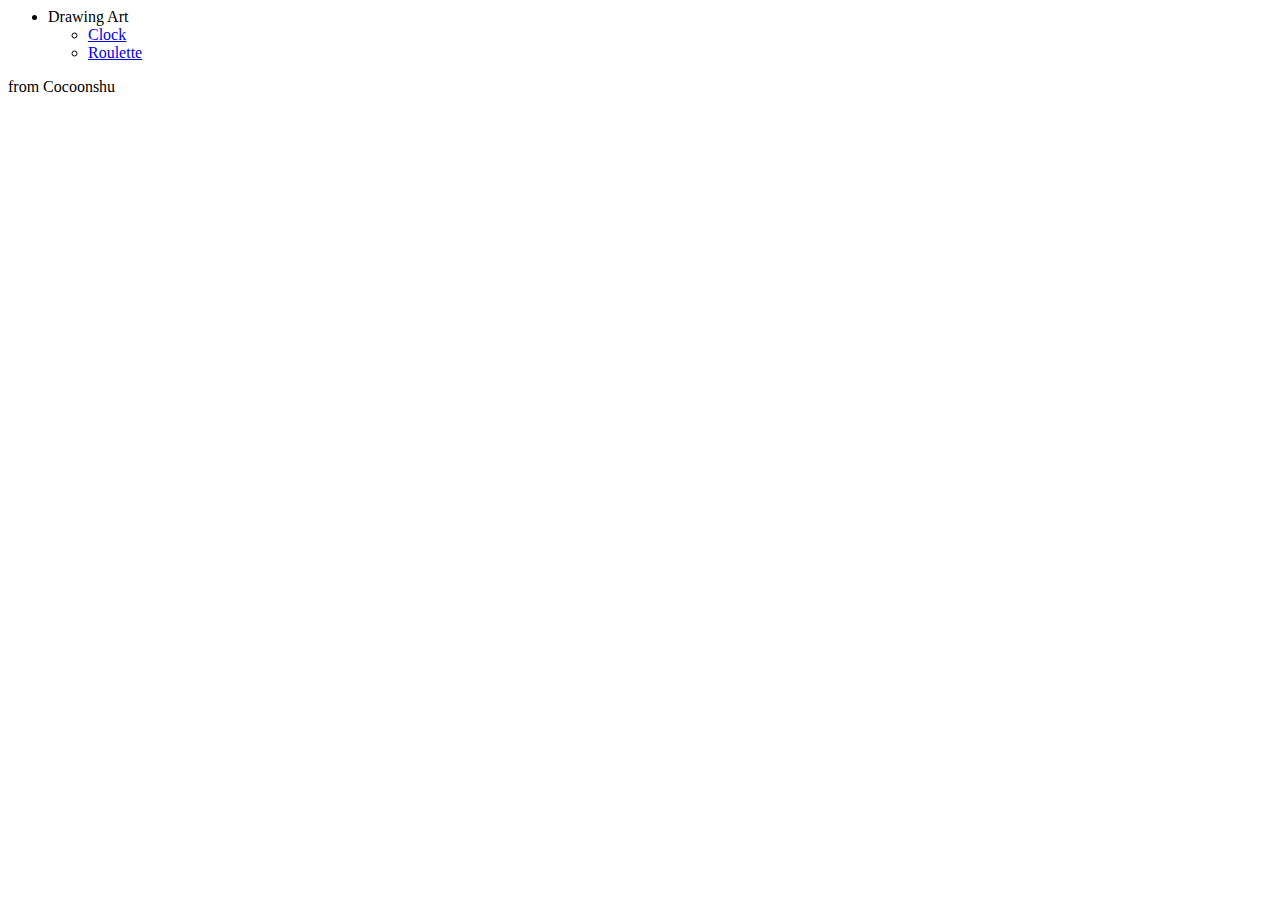
<file: index.html>
<html>
  <head>
    <title>Cocoonshu</title>
  </head>
  <body>
    <ul>
        <li>Drawing Art
            <ul>
                <li>
                    <a href="/Clock/index.html">Clock</a>
                </li>
              	<li>
                    <a href="/Roulette/index.html">Roulette</a>
                </li>
            </ul>
        </li>
    </ul>

    <p>from Cocoonshu</p>
  </body>
</html>
</file>
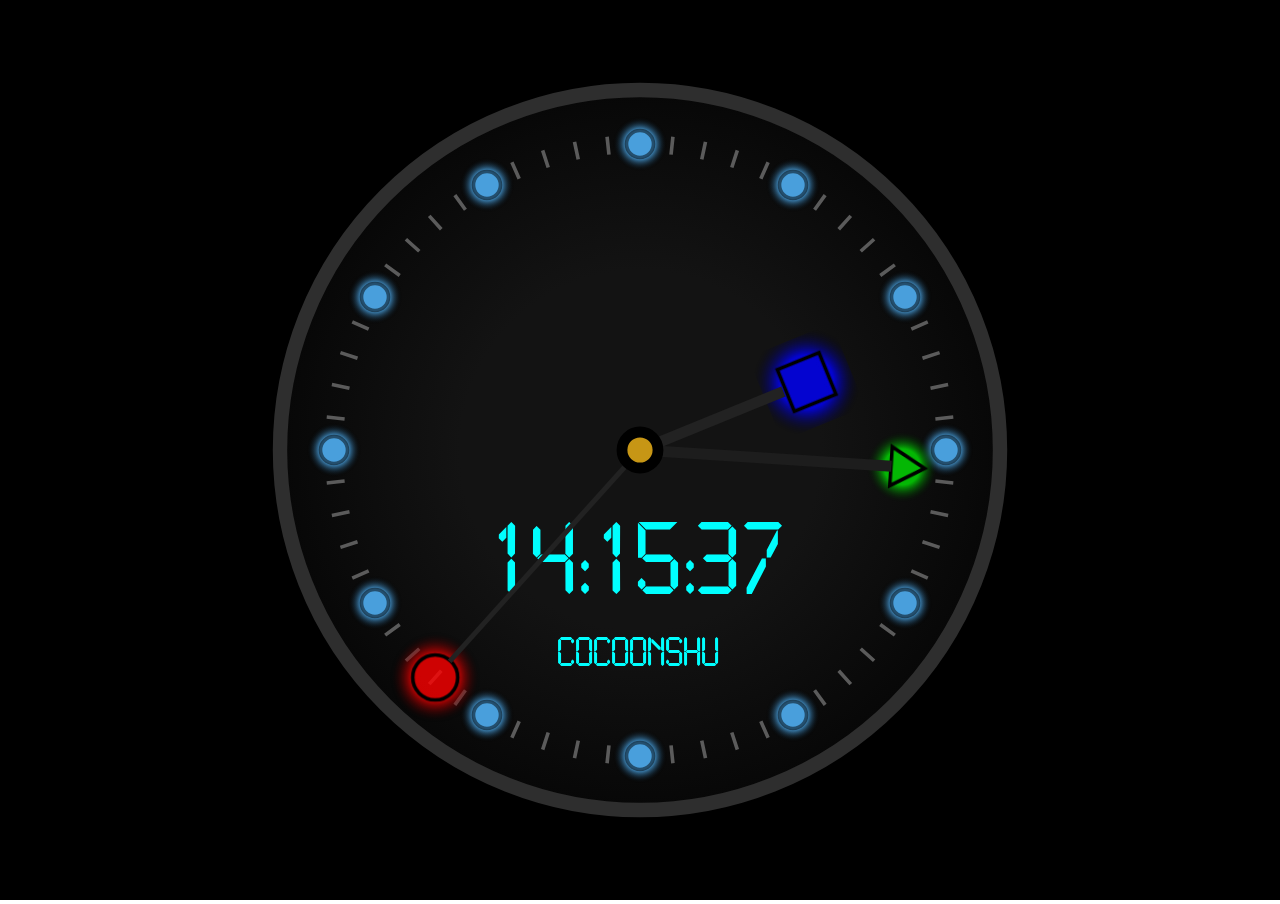
<file: Clock/index.html>
<!DOCTYPE html>
<html>
<head lang="en">
    <meta charset="UTF-8">
    <title>Clock</title>
    <link rel="stylesheet" type="text/css" href="Clock.css" />
    <script src="Clock.js" type="application/javascript" ></script>
</head>
<body onload="startClock('ClockCanvas'); setLogView('LogLabel');"
      onunload="stopClock()" onresize="onCanvasResize()" >
    <canvas id="ClockCanvas" class="ClockCanvas">浏览器不支持Html5!</canvas>
    <label id="CanvasSupport" class="CanvasSupport"></label>
    <label id="LogLabel"></label>
</body>
</html>
</file>
<file: Clock/Clock.css>
/**
 * import external fonts files
 */
@font-face {
    font-family: LiquidCrystal;
    font-style: normal;
    src: url('fonts/LiquidCrystal-Normal.otf');
}
@font-face {
    font-family: LiquidCrystal-Light;
    font-style: normal;
    src: url('fonts/LiquidCrystal-Light.otf');
}

body {
	margin:0px;
	overflow-x: hidden;
	overflow-y: hidden;
}

.ClockText {
    font-family: LiquidCrystal;
    font-size: 50px;
    max-font-size: 100dppx;
    min-font-size: 30dppx;
    color: aqua;
    z-index: 1;
    position: absolute;
    top: 5%;
    left: 5%;
}

.ClockCanvas {
    margin-right: 0px;
    background-color: black;
    z-index: 0;
}

.CanvasSupport {
    font-size: 80%;
    color: red;
}
</file>
